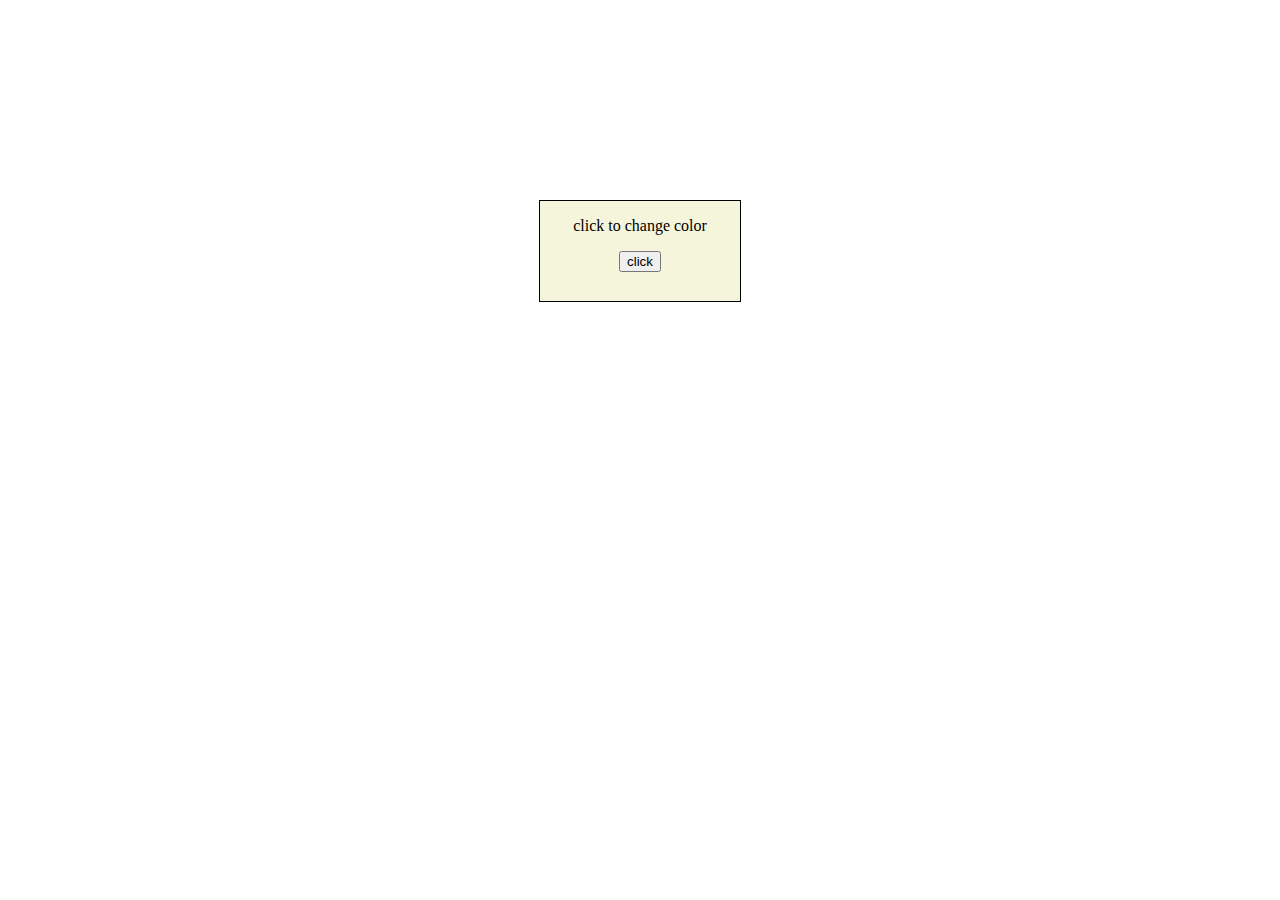
<file: ques-2-randomcolor/index.html>
<!DOCTYPE html>
<html lang="en">
  <head>
    <meta charset="UTF-8" />
    <meta name="viewport" content="width=device-width, initial-scale=1.0" />
    <title>random color</title>
    <!-- style -->
    <link rel="stylesheet" href="style.css" />
  </head>
  <body>
    <div class="container">
      <div class="para">
        <p>click to change color</p>
        <button class="btn">click</button>
      </div>
    </div>
    <script src="./script.js"></script>
  </body>
</html>
</file>
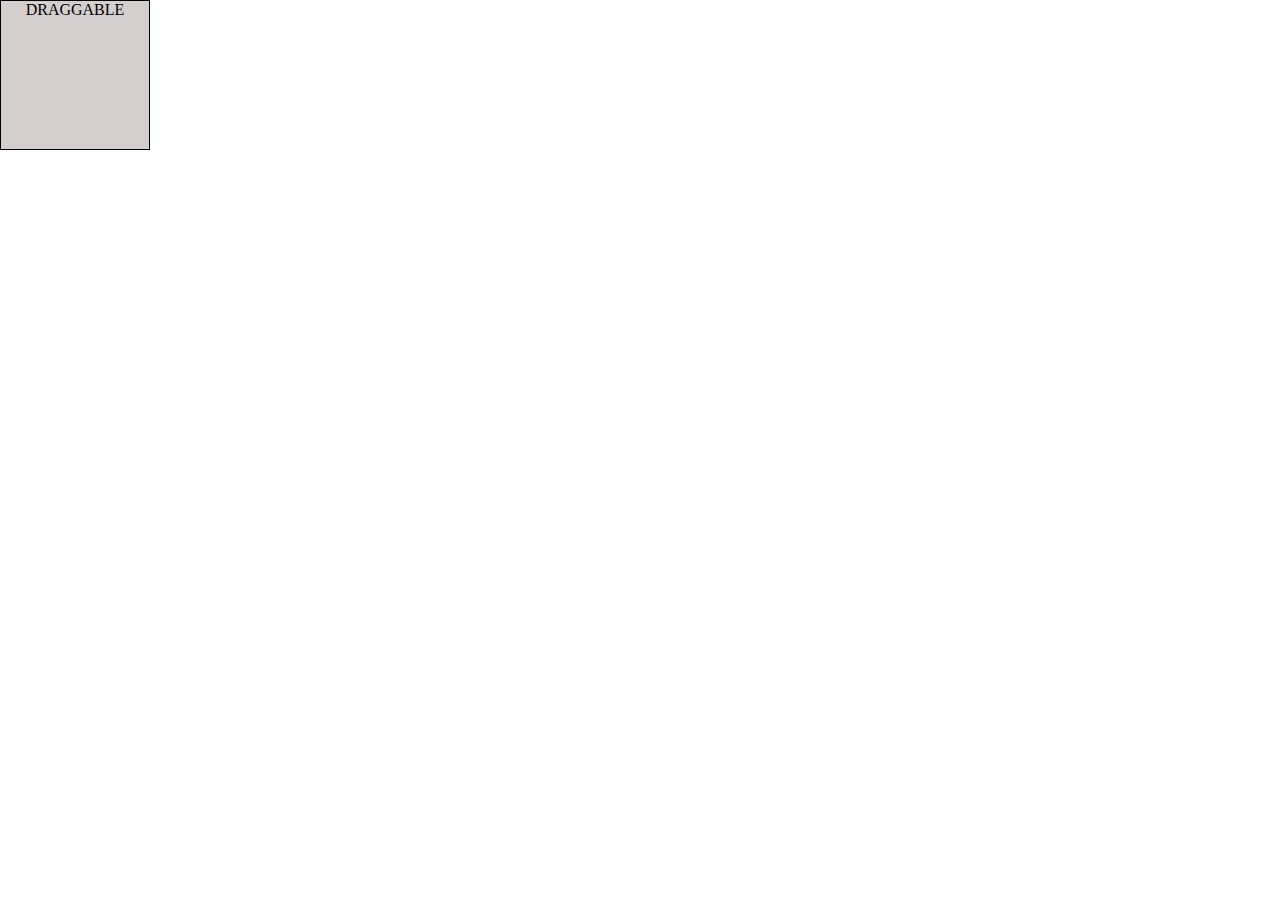
<file: ques-3-dragable-mouse/index.html>
<!DOCTYPE html>
<html lang="en">
  <head>
    <meta charset="UTF-8" />
    <meta name="viewport" content="width=device-width, initial-scale=1.0" />
    <title>dragable mouse</title>
    <link rel="stylesheet" href="style.css" />
  </head>
  <body>
    <div class="draggable">draggable</div>

    <script src="./script.js"></script>
  </body>
</html>
</file>
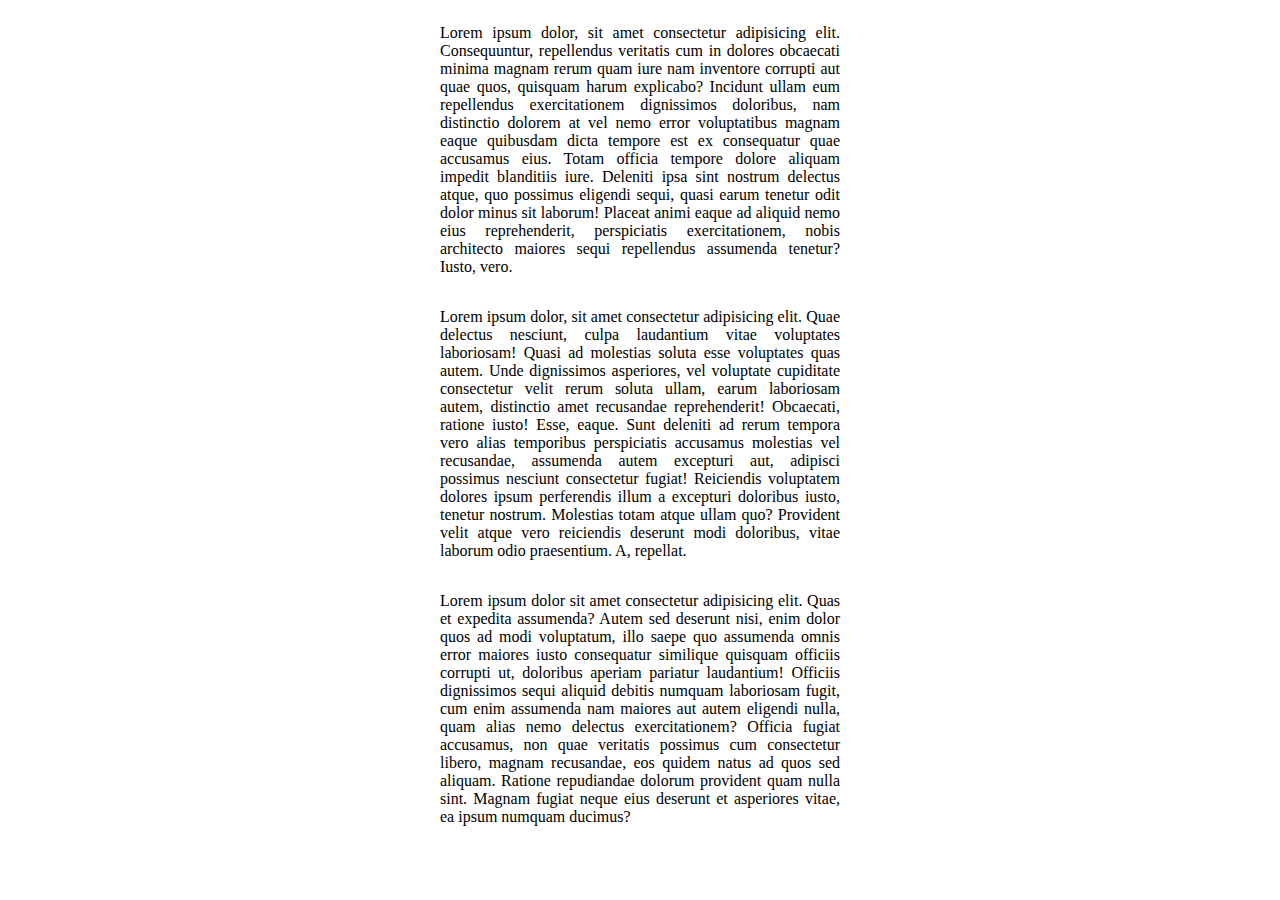
<file: ques-4-progressBar/index.html>
<!DOCTYPE html>
<html lang="en">
  <head>
    <meta charset="UTF-8" />
    <meta name="viewport" content="width=device-width, initial-scale=1.0" />
    <title>progress bar</title>
    <link rel="stylesheet" href="style.css" />
  </head>
  <body>
    <div id="progressBar"></div>
    <div id="content">
      <p>
        Lorem ipsum dolor, sit amet consectetur adipisicing elit. Consequuntur,
        repellendus veritatis cum in dolores obcaecati minima magnam rerum quam
        iure nam inventore corrupti aut quae quos, quisquam harum explicabo?
        Incidunt ullam eum repellendus exercitationem dignissimos doloribus, nam
        distinctio dolorem at vel nemo error voluptatibus magnam eaque quibusdam
        dicta tempore est ex consequatur quae accusamus eius. Totam officia
        tempore dolore aliquam impedit blanditiis iure. Deleniti ipsa sint
        nostrum delectus atque, quo possimus eligendi sequi, quasi earum tenetur
        odit dolor minus sit laborum! Placeat animi eaque ad aliquid nemo eius
        reprehenderit, perspiciatis exercitationem, nobis architecto maiores
        sequi repellendus assumenda tenetur? Iusto, vero.
      </p>
      <p>
        Lorem ipsum dolor, sit amet consectetur adipisicing elit. Quae delectus
        nesciunt, culpa laudantium vitae voluptates laboriosam! Quasi ad
        molestias soluta esse voluptates quas autem. Unde dignissimos
        asperiores, vel voluptate cupiditate consectetur velit rerum soluta
        ullam, earum laboriosam autem, distinctio amet recusandae reprehenderit!
        Obcaecati, ratione iusto! Esse, eaque. Sunt deleniti ad rerum tempora
        vero alias temporibus perspiciatis accusamus molestias vel recusandae,
        assumenda autem excepturi aut, adipisci possimus nesciunt consectetur
        fugiat! Reiciendis voluptatem dolores ipsum perferendis illum a
        excepturi doloribus iusto, tenetur nostrum. Molestias totam atque ullam
        quo? Provident velit atque vero reiciendis deserunt modi doloribus,
        vitae laborum odio praesentium. A, repellat.
      </p>
      <p>
        Lorem ipsum dolor sit amet consectetur adipisicing elit. Quas et
        expedita assumenda? Autem sed deserunt nisi, enim dolor quos ad modi
        voluptatum, illo saepe quo assumenda omnis error maiores iusto
        consequatur similique quisquam officiis corrupti ut, doloribus aperiam
        pariatur laudantium! Officiis dignissimos sequi aliquid debitis numquam
        laboriosam fugit, cum enim assumenda nam maiores aut autem eligendi
        nulla, quam alias nemo delectus exercitationem? Officia fugiat
        accusamus, non quae veritatis possimus cum consectetur libero, magnam
        recusandae, eos quidem natus ad quos sed aliquam. Ratione repudiandae
        dolorum provident quam nulla sint. Magnam fugiat neque eius deserunt et
        asperiores vitae, ea ipsum numquam ducimus?
      </p>
    </div>

    <script src="./script.js
    "></script>
  </body>
</html>
</file>
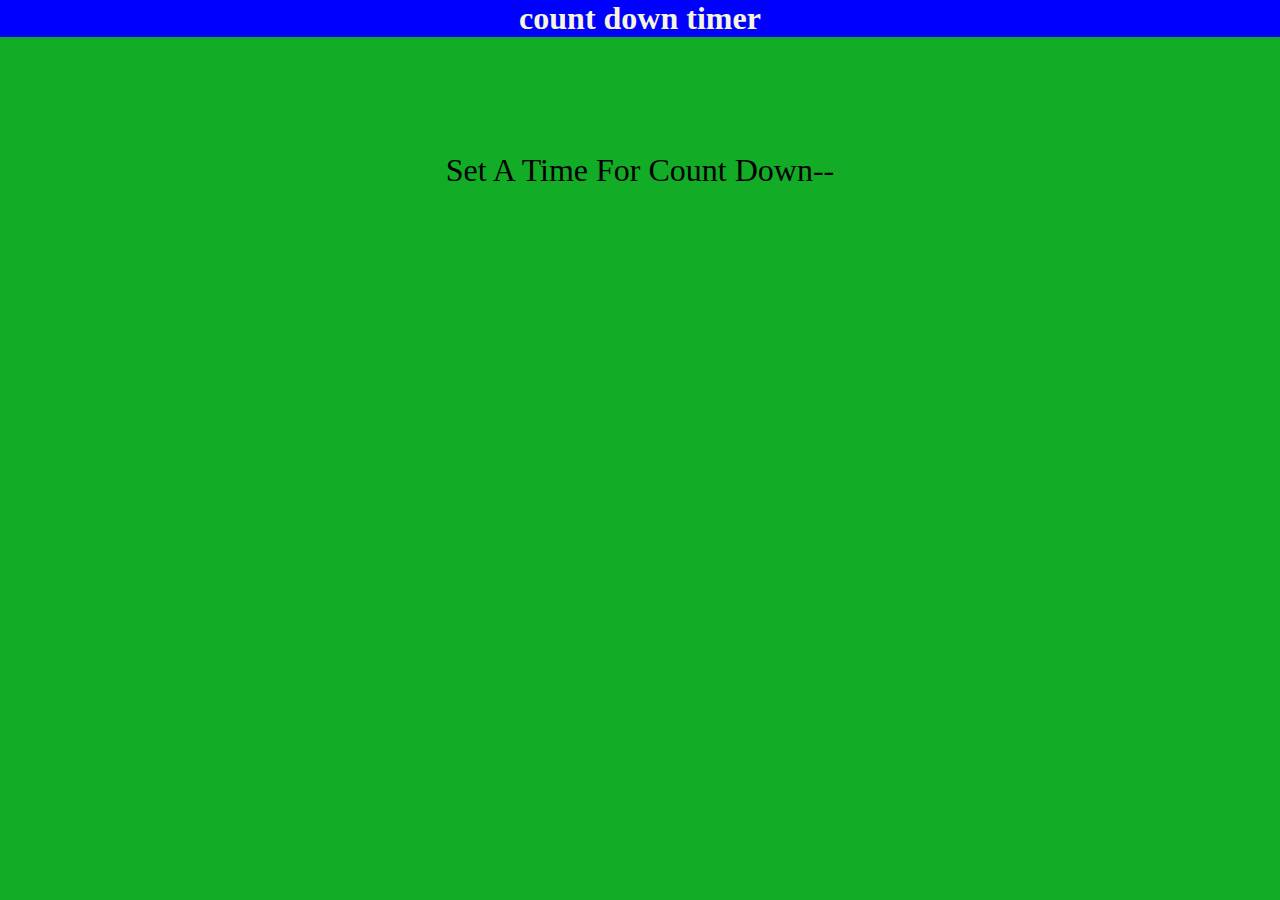
<file: ques-5-countDownTimer/index.html>
<!DOCTYPE html>
<html lang="en">
  <head>
    <meta charset="UTF-8" />
    <meta name="viewport" content="width=device-width, initial-scale=1.0" />
    <title>countdown-timer</title>
    <link rel="stylesheet" href="./style.css" />
  </head>
  <body>
    <div class="container">
      <h1>count down timer</h1>
      <p class="timer">
        set a time for count down--
        <span id="timer"></span>
      </p>
    </div>
    <script src="./script.js"></script>
  </body>
</html>
</file>
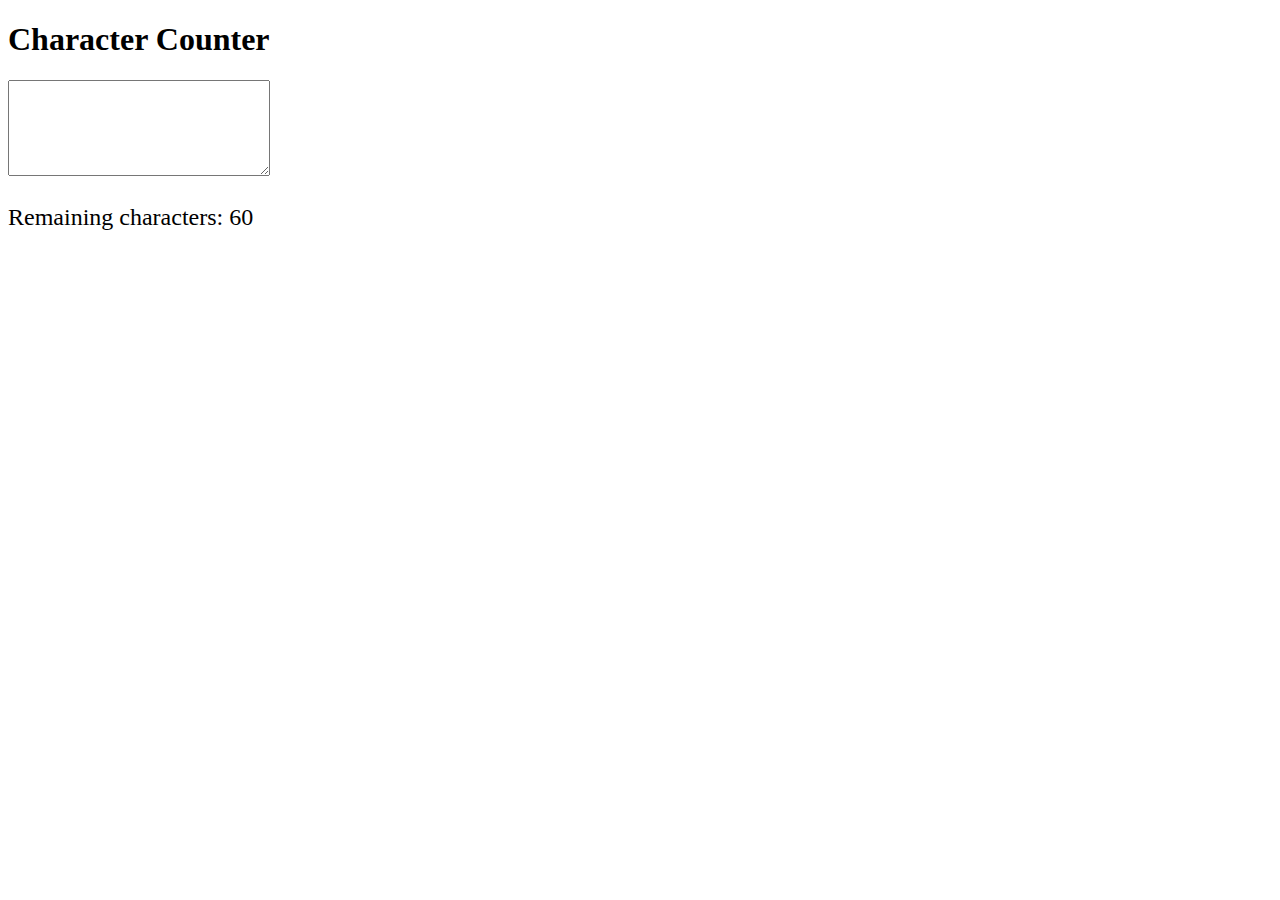
<file: ques-7-remaining-count/index.html>
<!DOCTYPE html>
<html lang="en">
  <head>
    <meta charset="UTF-8" />
    <meta name="viewport" content="width=device-width, initial-scale=1.0" />
    <title>charcater-counter</title>
    <link rel="stylesheet" href="style.css" />
  </head>
  <body>
    <h1>Character Counter</h1>
    <textarea id="myTextarea" rows="6" cols="30"></textarea>
    <p>Remaining characters: <span id="counter">60</span></p>

    <script src="./script.js"></script>
  </body>
</html>
</file>
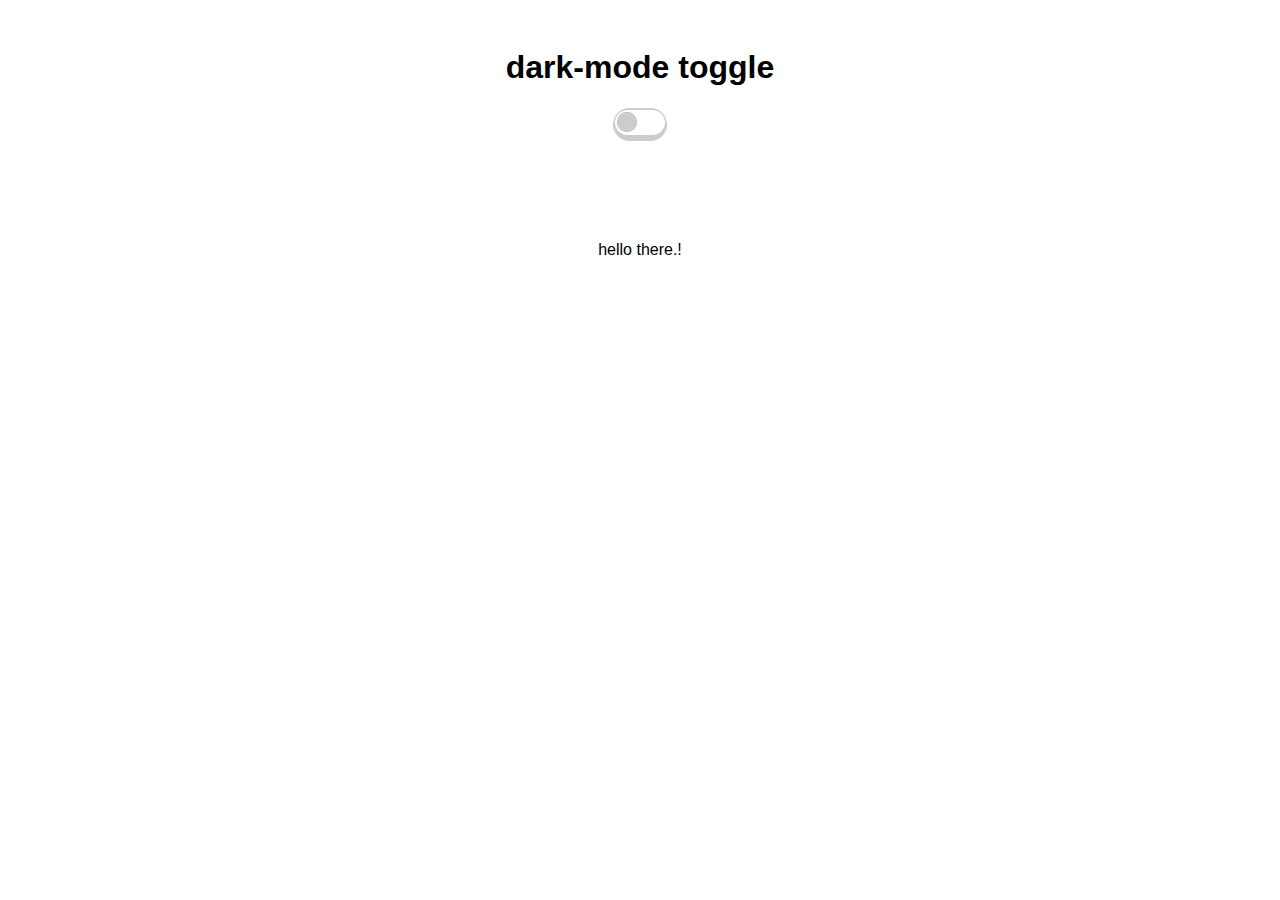
<file: ques-8-darkmode-toggle/index.html>
<!DOCTYPE html>
<html lang="en">
  <head>
    <meta charset="UTF-8" />
    <meta name="viewport" content="width=device-width, initial-scale=1.0" />
    <title>Dark-mode toggle</title>
    <link rel="stylesheet" href="style.css" />
  </head>
  <body>
    <h1>dark-mode toggle</h1>
    <div class="toggle-button">
      <input type="checkbox" id="toggleSwitch" />
      <label for="toggleSwitch">
        <span class="slider">
          <span class="slider-animation" id="sliderAnimation"></span>
        </span>
      </label>
    </div>
    <p>hello there.!</p>

    <script src="./script.js"></script>
  </body>
</html>
</file>
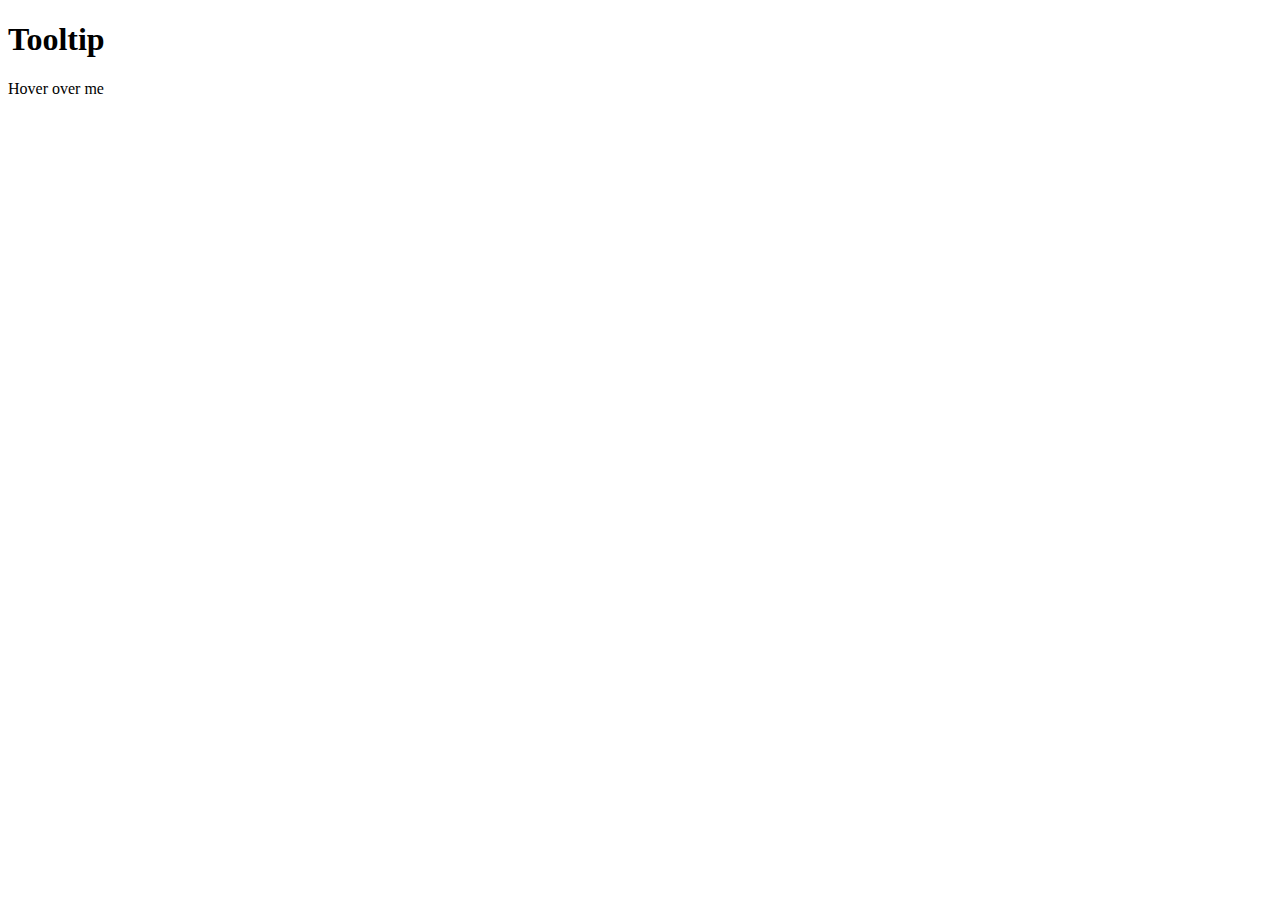
<file: ques-9-tooltip/index.html>
<!DOCTYPE html>
<html lang="en">
  <head>
    <meta charset="UTF-8" />
    <meta name="viewport" content="width=device-width, initial-scale=1.0" />
    <title>tooltip</title>
    <link rel="stylesheet" href="style.css" />
  </head>
  <body>
    <h1>Tooltip</h1>
    <div class="tooltip">
      Hover over me
      <span class="tooltiptext">tooltip example</span>
    </div>
  </body>
</html>
</file>
<file: ques-2-randomcolor/style.css>
.container {
  display: flex;
  margin-top: 200px;
  flex-direction: column;
  justify-content: center;
  align-items: center;
}
.para {
  border: 1px solid black;
  width: 200px;
  height: 100px;
  text-align: center;
  background-color: beige;
}
</file>
<file: ques-3-dragable-mouse/style.css>
* {
  padding: 0;
  margin: 0;
  box-sizing: border-box;
}

.draggable {
  position: absolute;
  width: 150px;
  border: 1px solid black;
  height: 150px;
  text-align: center;
  text-transform: uppercase;
  background-color: rgb(212, 206, 206);
  cursor: move;
}
</file>
<file: ques-4-progressBar/style.css>
#progressBar {
  position: fixed;
  top: 0;
  left: 0;
  width: 0;
  height: 6px;
  background-color: blue;
  z-index: 9999;
}
#content {
  display: flex;
  justify-content: center;
  align-items: center;
  flex-direction: column;
  text-align: justify;
  width: 100%;
  height: 100%;
}

#content p {
  width: 400px;
}
</file>
<file: ques-5-countDownTimer/style.css>
* {
  padding: 0;
  margin: 0;
  box-sizing: border-box;
}
body {
  background-color: rgb(18, 172, 38);
}
.container {
  display: flex;
  flex-direction: column;
  justify-content: center;
  align-items: center;
}

h1 {
  width: 100%;
  text-align: center;
  background-color: blue;
  color: beige;
  margin-bottom: 100px;
}

.container .timer {
  text-transform: capitalize;
  font-size: 2rem;
}

#timer {
  color: red;
  font-size: 3rem;
}
</file>
<file: ques-7-remaining-count/style.css>
p {
  font-size: 1.5rem;
}
</file>
<file: ques-8-darkmode-toggle/style.css>
body {
  transition: background-color 0.3s ease;
  text-align: center;
  padding: 20px;
  font-family: Arial, sans-serif;
}

.toggle-button {
  display: block;
  margin-bottom: 100px;
}

.toggle-button input {
  display: none;
}

.toggle-button label {
  cursor: pointer;
  background-color: #ccc;
  border-radius: 50px;
  padding: 2px;
  display: inline-block;
}

.toggle-button .slider {
  position: relative;
  background-color: #fff;
  border-radius: 30px;
  display: inline-block;
  width: 50px;
  height: 25px;
  transition: transform 0.3s ease;
}

.toggle-button input:checked + .slider {
  transform: translateX(25px);
}

.toggle-button .slider:before {
  content: "";
  position: absolute;
  width: 20px;
  height: 20px;
  border-radius: 50%;
  background-color: #999;
  top: 2px;
  left: 2px;
  transition: transform 0.3s ease;
}

.toggle-button input:checked + .slider:before {
  transform: translateX(25px);
}

.toggle-button .slider-animation {
  position: absolute;
  top: 2px;
  left: 2px;
  width: 20px;
  height: 20px;
  border-radius: 50%;
  background-color: #ccc;
  transition: transform 0.3s ease;
}

.toggle-button input:checked + .slider .slider-animation {
  transform: translateX(25px);
}

.dark-mode {
  background-color: #333;
  color: #fff;
}
</file>
<file: ques-9-tooltip/style.css>
.tooltip {
  position: relative;
  display: inline-block;
  cursor: pointer;
}

.tooltip .tooltiptext {
  visibility: hidden;
  width: 120px;
  background-color: #555;
  color: #fff;
  text-align: center;
  border-radius: 5px;
  padding: 5px;
  position: absolute;
  z-index: 1;
  bottom: 125%;
  left: 50%;
  transform: translateX(-50%);
  opacity: 0;
  transition: visibility 0s, opacity 0.3s;
}

.tooltip:hover .tooltiptext {
  visibility: visible;
  opacity: 1;
}
</file>
